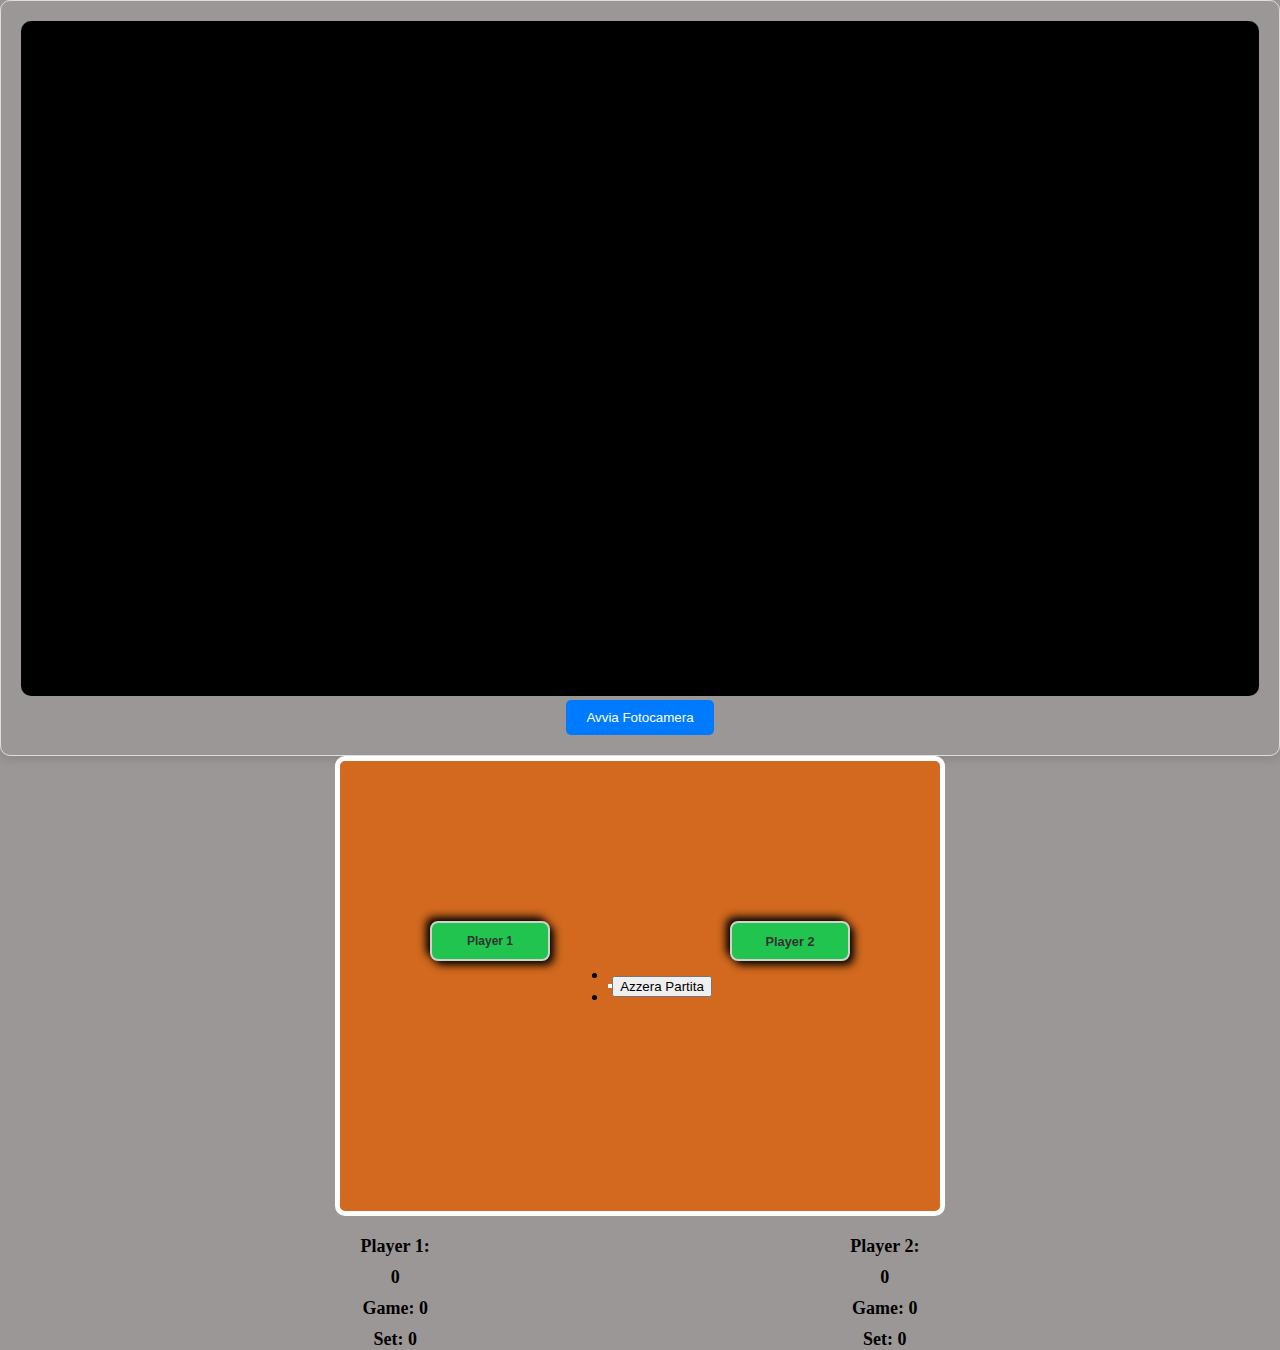
<file: index.html>
<!DOCTYPE html>
<html lang="it">

<head>
    <meta charset="UTF-8">
    <meta name="viewport" content="width=device-width, initial-scale=1.0">
    <title>TennisApp</title>
    <link rel="stylesheet" href="match.css">
</head>

<body>
    <div class="camera-section">
        <video id="camera-view" autoplay playsinline></video>
        <br>
        <button class="btn-camera" id="start-camera">Avvia Fotocamera</button>
        <button id="stop-camera" style="display: none;">Spegni Fotocamera</button>
        <p id="camera-error" style="display: none;">Impossibile accedere alla fotocamera.</p>
    </div>
    <div class="sezione-punti">
        <p class="pSet">Set Totali: <span id="score-set">0</span></p>
        <p class="pGame">Game TotalixSet: <span id="score-game">0</span></p>
        <ul>
            <li class="player1">
                <button class="btn-player1">
                    Player 1
                </button>
            </li>
            <hr>
            <li class="player2">
                <button class="btn-player2">
                    Player 2
                </button>
            </li>
        </ul>
        <button id="reset-points" class="btn-reset">Azzera Partita</button>
    </div>
    <div id="video-container"></div>
    <div class="scoreboard">
        <div class="scoreboard1">
            <span class="name-player1">Player 1: </span><span id="score-player1">0</span>
            <span>Game: <span id="win-game1">0</span></span>
            <span>Set: <span id="win-set1">0</span></span>
        </div>
        <div class="scoreboard2">
            <span class="name-player2">Player 2:</span> <span id="score-player2">0</span>
            <span>Game: <span id="win-game2">0</span></span>
            <span>Set: <span id="win-set2">0</span></span>
        </div>
    </div>
    <script src="match.js"></script>

</body>

</html>
</file>
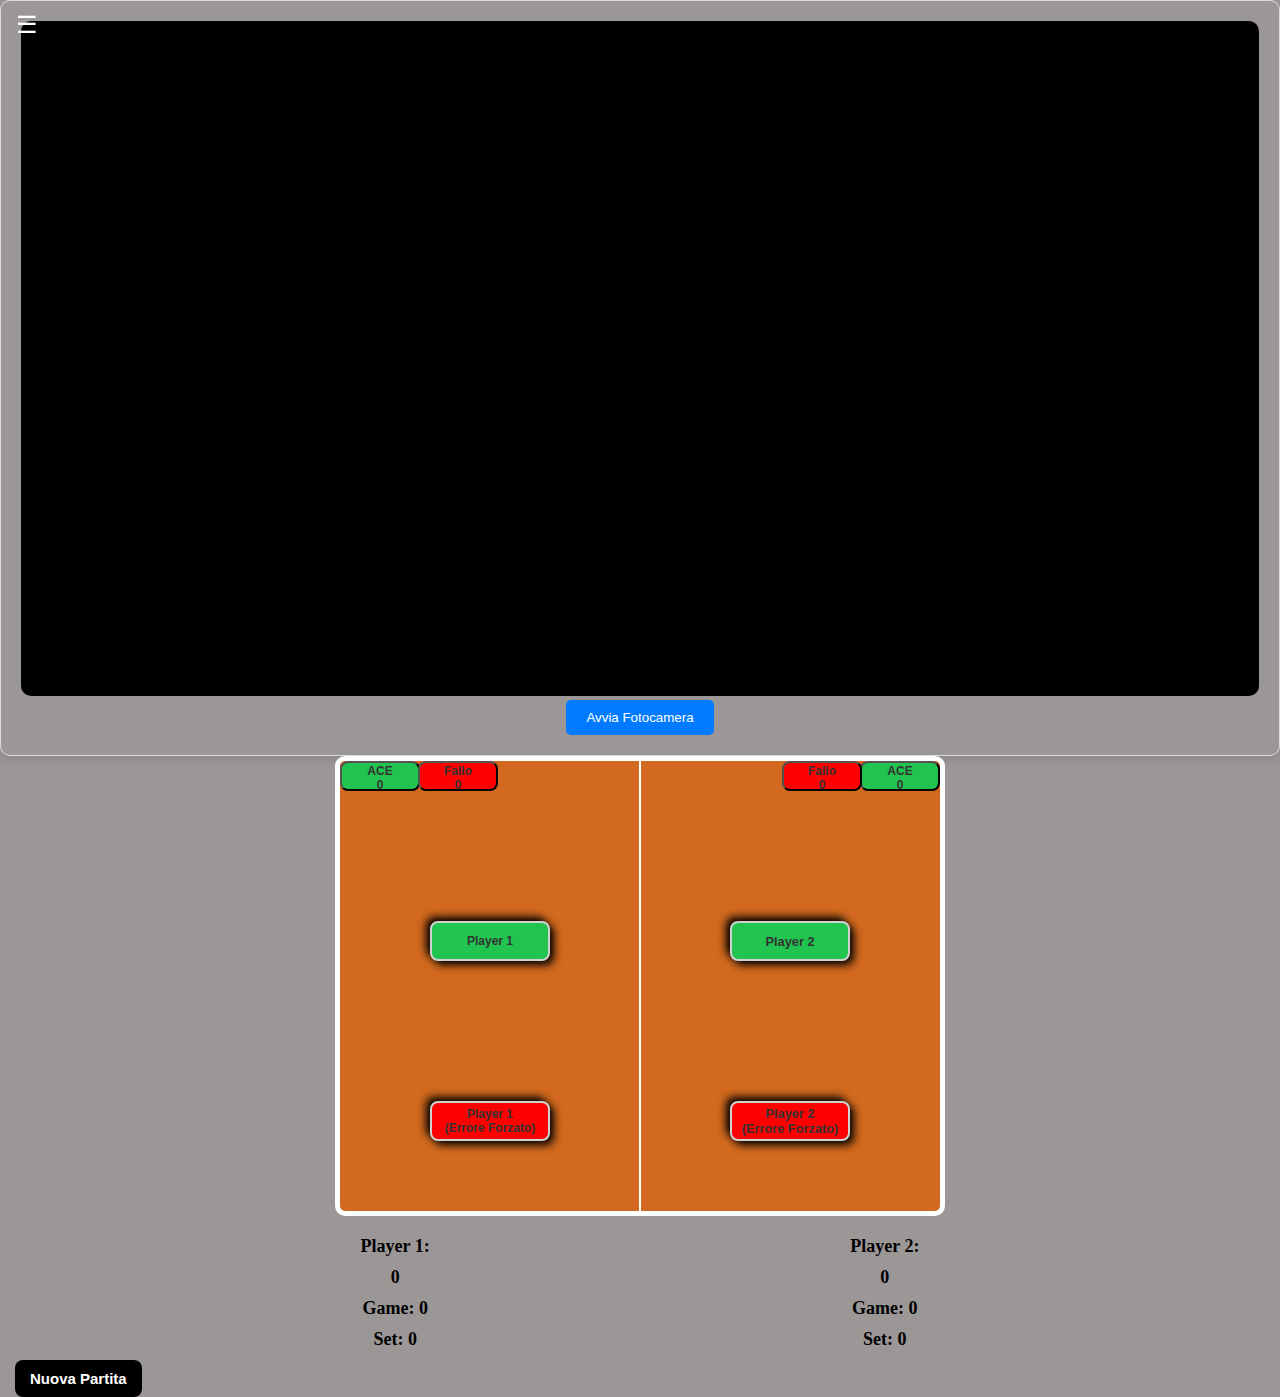
<file: match.html>
<!DOCTYPE html>
<html lang="it">

<head>
    <meta charset="UTF-8">
    <meta name="viewport" content="width=device-width, initial-scale=1.0">
    <title>TennisApp</title>
    <link rel="stylesheet" href="match.css">
</head>

<body>
    <!-- Menu Hamburger -->
    <div class="hamburger-menu">
        <button id="hamburger-btn">☰</button>
        <nav id="menu">
            <ul>
                <li><a href="index.html">Impostazioni Match</a></li>
                <li><a href="#">Partite Salvate</a></li>
                <li><a href="#">Video Salvati</a></li>
                <li><a href="#">Legenda</a></li>
            </ul>
        </nav>
    </div>


    <!-- Sezione Telecamera-->
    <div class="camera-section">
        <video id="camera-view" autoplay playsinline></video>
        <br>
        <button class="btn-camera" id="start-camera">Avvia Fotocamera</button>
        <button id="stop-camera" style="display: none;">Spegni Fotocamera</button>
        <p id="camera-error" style="display: none;">Impossibile accedere alla fotocamera.</p>
    </div>

    <!-- campo -->
    <div class="sezione-punti">
        <div class="linea-centrale"></div>
        <p class="pSet">Set Totali: <span id="score-set">0</span></p>
        <p class="pGame">Game TotalixSet: <span id="score-game">0</span></p>
        <button class="btn-aceP1">ACE <br> <span id="score-aceP1">0</span> </button>
        <button class="btn-FalloP1">Fallo<br> <span id="score-FalloP1">0</span> </button>
        <button class="btn-player1">Player 1</button>
        <button class="btn-erroreP1">Player 1 <br> <span>(Errore Forzato)</span></button>
        <button class="btn-player2">Player 2</button>
        <button class="btn-erroreP2">Player 2 <br> <span>(Errore Forzato)</span></button>
        <button class="btn-aceP2">ACE <br> <span id="score-aceP2">0</span> </button>
        <button class="btn-FalloP2">Fallo<br> <span id="score-FalloP2">0</span> </button>
    </div>

    <div id="video-container"></div>

    <!--punteggio sotto al campo-->
    <div class="scoreboard">
        <div class="scoreboard1">
            <span class="name-player1">Player 1: </span><span id="score-player1">0</span>
            <span>Game: <span id="win-game1">0</span></span>
            <span>Set: <span id="win-set1">0</span></span>
        </div>
        <div class="scoreboard2">
            <span class="name-player2">Player 2:</span> <span id="score-player2">0</span>
            <span>Game: <span id="win-game2">0</span></span>
            <span>Set: <span id="win-set2">0</span></span>
        </div>
    </div>
    <button id="new-match" class="btn-newPartita">Nuova Partita</button>
    <script src="match.js"></script>

</body>

</html>
</file>
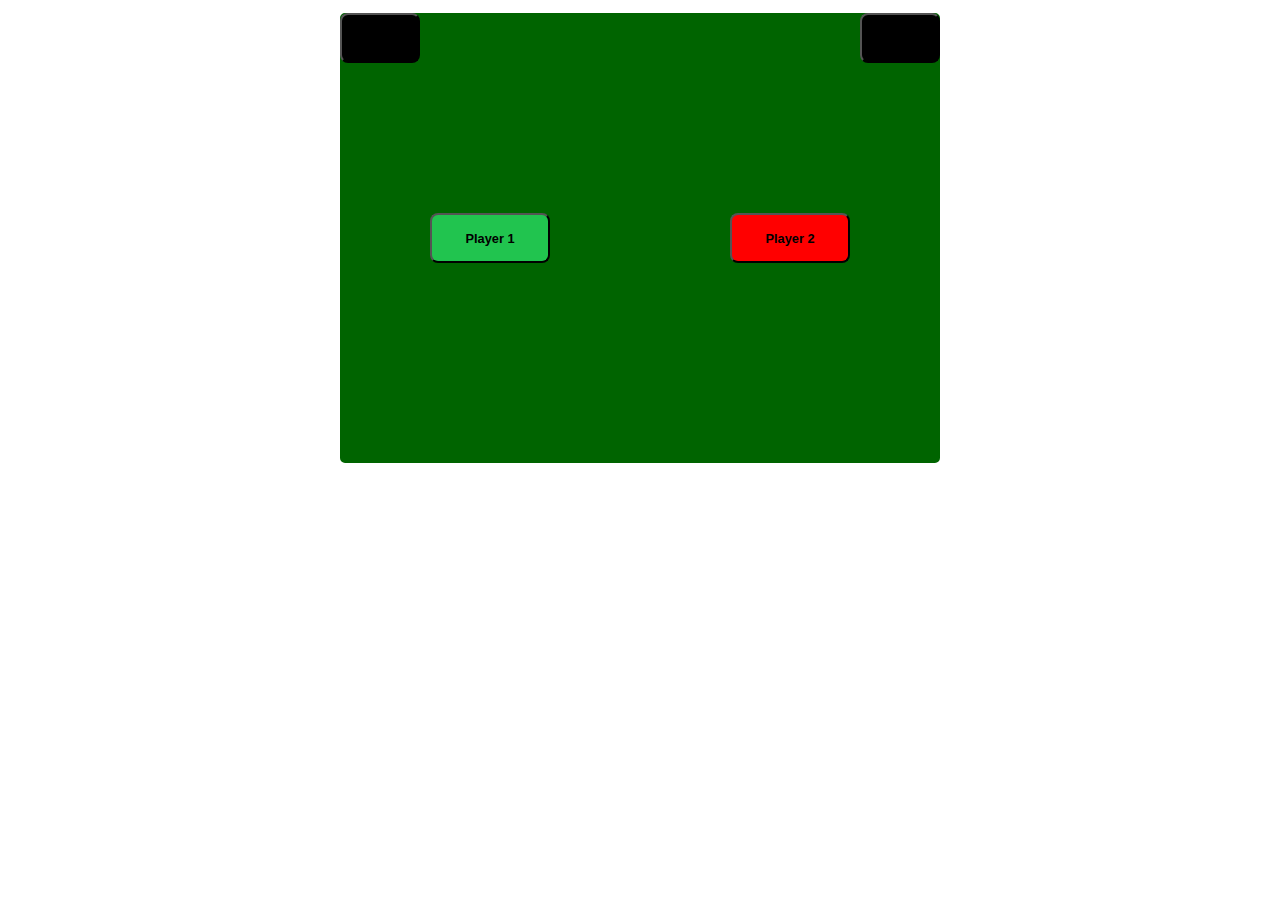
<file: prova.html>
<!DOCTYPE html>
<html lang="en">

<head>
    <meta charset="UTF-8">
    <meta name="viewport" content="width=device-width, initial-scale=1.0">
    <title>Document</title>
    <link rel="stylesheet" href="prova.css">
</head>

<body>
    <div class="campo">
        <button class="btn-aceP1">ACE</button>
        <button class="btn-player1">Player 1</button>
        <button class="btn-player2">Player 2</button>
        <button class="btn-aceP2">ACE2</button>
    </div>

</body>

</html>
</file>
<file: match.css>
body {
  background-color: rgb(156, 151, 151);
  margin: 0; /* Rimuove margini esterni */
  padding: 0; /* Rimuove padding interno */
}
.sezione-punti {
  position: relative;
  width: 100%;
  max-width: 600px;
  height: 50vh;
  margin: auto;
  background-color: rgb(210, 105, 30);
  border: 5px solid white;
  border-radius: 10px;
  display: flex;
  justify-content: center;
  align-items: center;
}

.linea-centrale {
  position: absolute;
  width: 2px; /* Larghezza della linea */
  height: 100%; /* Altezza della linea */
  background-color: white; /* Colore della linea */
  top: 0;
  left: 50%; /* Posiziona la linea al centro */
  transform: translateX(-50%);
  z-index: 1; /* Assicurati che sia sotto i bottoni */
}

.sezione-punti p {
  display: none;
}

hr {
  color: white;
  margin: 0;
  border: 2px dashed white; /* Linea tratteggiata */
  background-color: rgb(210, 105, 30);
}

.btn-player1,
.btn-player2,
.btn-erroreP1,
.btn-erroreP2 {
  position: absolute;
  width: 120px;
  height: 50px;
  border-radius: 8px;
  font-weight: bold;
  font-size: clamp(12px, 1vw, 25px);
  transition: all 0.2s ease;
  cursor: pointer;
}

.btn-player1 {
  background-color: #21c44f;
  /* background: linear-gradient(145deg, #000000, #000000); */
  border: 2px solid #d1d1d1;
  border-radius: 8px;
  box-shadow: 4px 4px 8px #000000, -4px -4px 8px #000000;
  color: #333;
  font-size: clamp(12px, 0.5vw, 25px);
  font-weight: bold;
  /* padding: 10px 20px; */
  transition: all 0.2s ease;
  cursor: pointer;
  top: 30%;
  left: 25%;
  transform: translate(-50%, -50%);
}
.btn-player1:active {
  box-shadow: inset 4px 4px 8px #000000, inset -4px -4px 8px #000000;
  /* transform: translateY(2px); */
}

.btn-erroreP1 {
  background-color: red;
  /* background: linear-gradient(145deg, #000000, #000000); */
  border: 2px solid #d1d1d1;
  border-radius: 8px;
  box-shadow: 4px 4px 8px #000000, -4px -4px 8px #000000;
  color: #333;
  font-size: clamp(12px, 0.5vw, 25px);
  font-weight: bold;
  /* padding: 10px 20px; */
  transition: all 0.2s ease;
  cursor: pointer;
  top: 60%;
  left: 25%;
  transform: translate(-50%, -50%);
}
.btn-erroreP1:active {
  box-shadow: inset 4px 4px 8px #000000, inset -4px -4px 8px #000000;
  /* transform: translateY(2px); */
}

.btn-player2 {
  background-color: #21c44f;
  border: 2px solid #d1d1d1;
  border-radius: 8px;
  box-shadow: 4px 4px 8px #000000, -4px -4px 8px #000000;
  color: #333;
  font-size: clamp(12px, 1vw, 25px);
  font-weight: bold;
  transition: all 0.2s ease;
  cursor: pointer;
  top: 30%;
  right: 25%;
  transform: translate(50%, -50%);
}
.btn-player2:active {
  box-shadow: inset 4px 4px 8px #000000, inset -4px -4px 8px #000000;
  /* transform: translateY(2px); */
}

.btn-erroreP2 {
  background-color: red;
  border: 2px solid #d1d1d1;
  border-radius: 8px;
  box-shadow: 4px 4px 8px #000000, -4px -4px 8px #000000;
  color: #333;
  font-size: clamp(12px, 1vw, 25px);
  font-weight: bold;
  transition: all 0.2s ease;
  cursor: pointer;
  top: 60%;
  right: 25%;
  transform: translate(50%, -50%);
}
.btn-erroreP2:active {
  box-shadow: inset 4px 4px 8px #000000, inset -4px -4px 8px #000000;
  /* transform: translateY(2px); */
}

.btn-aceP1,
.btn-aceP2,
.btn-FalloP1,
.btn-FalloP2,
.btn-DoppioFalloP1,
.btn-DoppioFalloP2 {
  position: absolute;
  width: 80px;
  height: 40px;
  border-radius: 8px;
  font-weight: bold;
  font-size: clamp(12px, 0.5vw, 25px);
  transition: all 0.2s ease;
  cursor: pointer;
  color: #333;
}

.btn-aceP1 {
  /* color: white; */
  background-color: #21c44f;
  top: 0;
  left: 0;
  margin: 0; /* Rimuove eventuali margini */
}

.btn-aceP2 {
  /* color: white; */
  background-color: #21c44f;
  top: 0;
  right: 0;
  margin: 0; /* Rimuove eventuali margini */
}

.btn-FalloP1,
.btn-DoppioFalloP1 {
  background-color: red;
  top: 0;
  left: 78px;
  margin: 0; /* Rimuove eventuali margini */
}

.btn-FalloP2,
.btn-DoppioFalloP2 {
  background-color: red;
  top: 0;
  right: 78px;
  margin: 0; /* Rimuove eventuali margini */
}

.btn-newPartita {
  /* position: absolute; */
  /* bottom: 10px;
  right: 10px; */
  margin-left: 15px;
  margin-top: 10px;
  padding: 10px 15px;
  font-size: 15px;
  font-weight: bold;
  background-color: #000000;
  color: white;
  border: none;
  border-radius: 8px;
  cursor: pointer;
}

.camera-section {
  text-align: center;
  /* background: #fff; */
  border: 1px solid #ddd;
  border-radius: 10px;
  padding: 20px;
  box-shadow: 0 4px 8px rgba(0, 0, 0, 0.1);
}

video {
  width: 90%;
  /* max-width: 600px; */
  height: 50vh;
  border-radius: 10px;
  margin-bottom: 10px;
  background-color: black;
  margin: 0;
  object-fit: cover; /* Fa in modo che il video riempia tutto */
}

#start-camera {
  padding: 10px 20px;
  background-color: #007bff;
  color: #fff;
  border: none;
  border-radius: 5px;
  cursor: pointer;
}
#stop-camera {
  padding: 10px 20px;
  background-color: rgba(210, 8, 8, 0.851);
  color: #fff;
  border: none;
  border-radius: 5px;
  cursor: pointer;
}

#camera-error {
  color: red;
  font-size: 14px;
}

.scoreboard {
  margin-top: 20px;
  font-size: 18px;
  font-weight: bold;
  text-align: center;
  display: flex;
  justify-content: space-evenly;
  gap: 60px;
}
.scoreboard1 {
  display: flex;
  flex-direction: column;
  gap: 10px;
  justify-content: flex-start;
}
.scoreboard2 {
  display: flex;
  flex-direction: column;
  gap: 10px;
}
.pSet {
  position: absolute;
  bottom: 0px;
  left: 10px;
  padding: 5px 10px;
  font-size: 20px;
}
.pGame {
  position: absolute;
  bottom: 30px;
  left: 10px;
  padding: 5px 10px;
  font-size: 20px;
}

/* Menu Hamburger */
/* Contenitore del menu */
.hamburger-menu {
  position: fixed;
  top: 10px;
  left: 10px;
  z-index: 100;
}

/* Stile del bottone */
#hamburger-btn {
  font-size: 24px;
  background: none;
  border: none;
  cursor: pointer;
  color: white;
}

/* Stile del menu */
#menu {
  position: absolute;
  top: 40px;
  left: 0;
  background: white;
  border: 1px solid #ccc;
  padding: 10px;
  box-shadow: 0px 4px 6px rgba(0, 0, 0, 0.1);
  width: 150px;
  display: none; /* Nascondi di default */
  border-radius: 10px;
}

/* Lista del menu */
#menu ul {
  list-style: none;
  padding: 0;
  margin: 0;
}

#menu li {
  margin: 10px 0;
}

#menu a {
  text-decoration: none;
  color: black;
  font-size: 18px;
}

/* Classe per mostrare il menu */
.show {
  display: block !important;
}

@media screen and (orientation: landscape) {
  video {
    width: 100%;
    /* max-width: 600px; */
    height: 75vh;
    border-radius: 10px;
    margin-bottom: 10px;
    background-color: black;
    margin: 0;
    object-fit: cover; /* Fa in modo che il video riempia tutto */
  }

  .btn-player1,
  .btn-player2,
  .btn-erroreP1,
  .btn-erroreP2 {
    position: absolute;
    width: 120px;
    height: 40px;
    border-radius: 8px;
    font-weight: bold;
    font-size: clamp(12px, 1vw, 25px);
    transition: all 0.2s ease;
    cursor: pointer;
  }

  .btn-player1 {
    background-color: #21c44f;
    /* background: linear-gradient(145deg, #000000, #000000); */
    border: 2px solid #d1d1d1;
    border-radius: 8px;
    box-shadow: 4px 4px 8px #000000, -4px -4px 8px #000000;
    color: #333;
    font-size: clamp(12px, 0.5vw, 25px);
    font-weight: bold;
    /* padding: 10px 20px; */
    transition: all 0.2s ease;
    cursor: pointer;
    top: 40%;
    left: 25%;
    transform: translate(-50%, -50%);
  }
  .btn-player1:active {
    box-shadow: inset 4px 4px 8px #000000, inset -4px -4px 8px #000000;
    /* transform: translateY(2px); */
  }

  .btn-erroreP1 {
    background-color: red;
    /* background: linear-gradient(145deg, #000000, #000000); */
    border: 2px solid #d1d1d1;
    border-radius: 8px;
    box-shadow: 4px 4px 8px #000000, -4px -4px 8px #000000;
    color: #333;
    font-size: clamp(12px, 0.5vw, 25px);
    font-weight: bold;
    /* padding: 10px 20px; */
    transition: all 0.2s ease;
    cursor: pointer;
    top: 80%;
    left: 25%;
    transform: translate(-50%, -50%);
  }
  .btn-erroreP1:active {
    box-shadow: inset 4px 4px 8px #000000, inset -4px -4px 8px #000000;
    /* transform: translateY(2px); */
  }

  .btn-player2 {
    background-color: #21c44f;
    border: 2px solid #d1d1d1;
    border-radius: 8px;
    box-shadow: 4px 4px 8px #000000, -4px -4px 8px #000000;
    color: #333;
    font-size: clamp(12px, 1vw, 25px);
    font-weight: bold;
    transition: all 0.2s ease;
    cursor: pointer;
    top: 40%;
    right: 25%;
    transform: translate(50%, -50%);
  }
  .btn-player2:active {
    box-shadow: inset 4px 4px 8px #000000, inset -4px -4px 8px #000000;
    /* transform: translateY(2px); */
  }

  .btn-erroreP2 {
    background-color: red;
    border: 2px solid #d1d1d1;
    border-radius: 8px;
    box-shadow: 4px 4px 8px #000000, -4px -4px 8px #000000;
    color: #333;
    font-size: clamp(12px, 1vw, 25px);
    font-weight: bold;
    transition: all 0.2s ease;
    cursor: pointer;
    top: 80%;
    right: 25%;
    transform: translate(50%, -50%);
  }
  .btn-erroreP2:active {
    box-shadow: inset 4px 4px 8px #000000, inset -4px -4px 8px #000000;
    /* transform: translateY(2px); */
  }

  .btn-aceP1,
  .btn-aceP2,
  .btn-FalloP1,
  .btn-FalloP2,
  .btn-DoppioFalloP1,
  .btn-DoppioFalloP2 {
    position: absolute;
    width: 80px;
    height: 30px;
    border-radius: 8px;
    font-weight: bold;
    font-size: clamp(12px, 0.5vw, 25px);
    transition: all 0.2s ease;
    cursor: pointer;
    color: #333;
  }
}
</file>
<file: prova.css>
.campo {
  position: relative;
  width: 100%;
  max-width: 600px;
  height: 50vh;
  margin: auto;
  background-color: #006400; /* colore del campo */
  border: 5px solid white;
  border-radius: 10px;
  display: flex;
  justify-content: center;
  align-items: center;
}

.btn-player1,
.btn-player2 {
  position: absolute;
  width: 120px;
  height: 50px;
  border-radius: 8px;
  font-weight: bold;
  font-size: clamp(12px, 1vw, 25px);
  transition: all 0.2s ease;
  cursor: pointer;
}

.btn-player1 {
  background-color: #21c44f;
  top: 50%;
  left: 25%;
  transform: translate(-50%, -50%);
}

.btn-player2 {
  background-color: red;
  top: 50%;
  right: 25%;
  transform: translate(50%, -50%);
}

.btn-aceP1,
.btn-aceP2 {
  position: absolute;
  width: 80px;
  height: 50px;
  border-radius: 8px;
  font-weight: bold;
  font-size: clamp(12px, 0.5vw, 25px);
  transition: all 0.2s ease;
  cursor: pointer;
}

.btn-aceP1 {
  background-color: #000;
  top: 0;
  left: 0;
  margin: 0; /* Rimuove eventuali margini */
}

.btn-aceP2 {
  background-color: #000;
  top: 0;
  right: 0;
  margin: 0; /* Rimuove eventuali margini */
}
</file>
